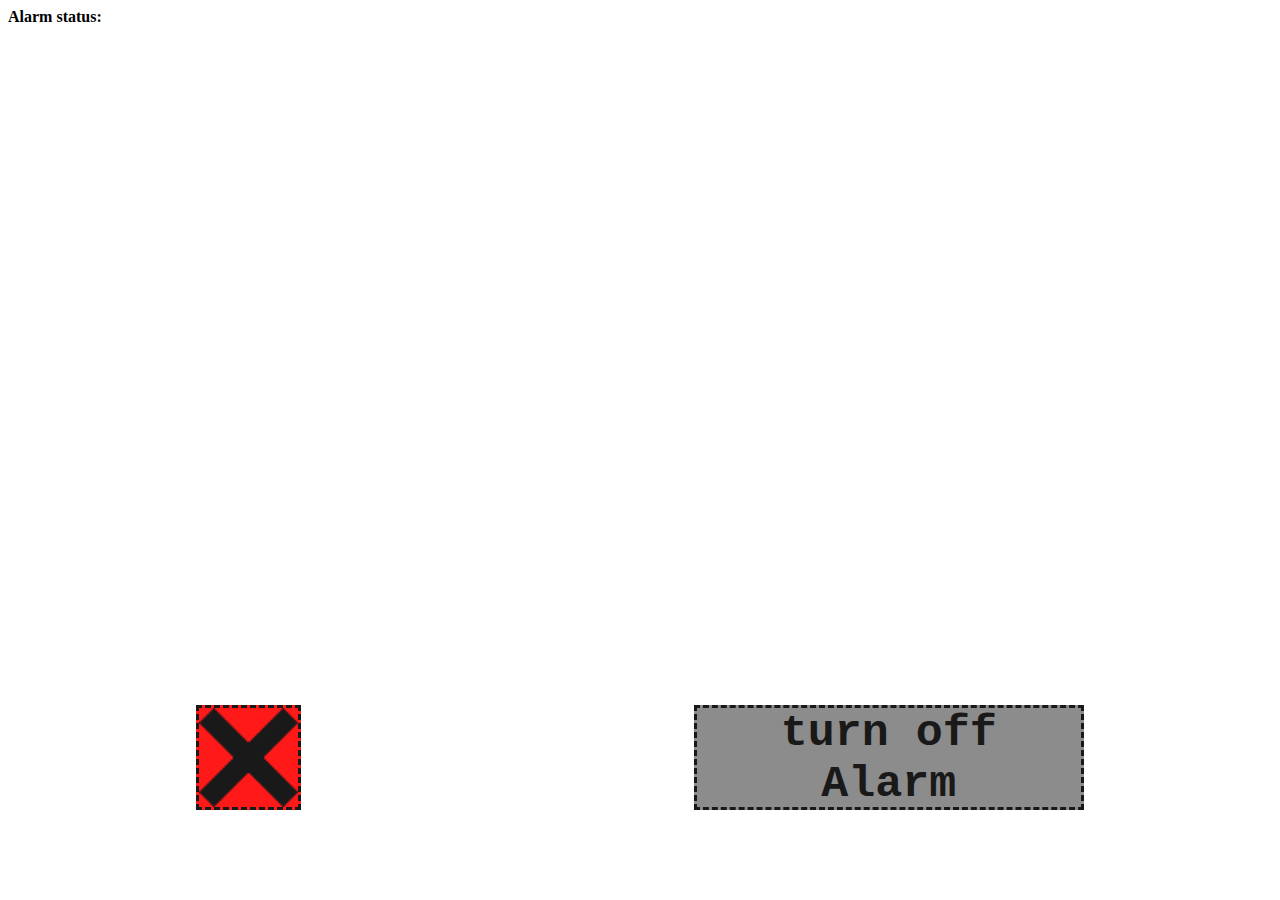
<file: Server/public/alarm/alarm.html>
<!DOCTYPE html>
<html>
<head>
  <meta name="viewport" content="width=device-width, initial-scale=1.0">
  <link rel="icon" href="data:,">
  <link rel="stylesheet" type="text/css" href="alarm.css">
</head>
<body>
  <div style="font-weight: bold">Alarm status:</div>
  <div class="panel">
    <!-- <div id="on" onclick="testAlarm()">Test on</div> -->
    <div id="cancel" onclick="unloadFrame()"><img src="../cross.png"></div>
    <div id="off" onclick="turnOffAlarm()">turn off<br>Alarm</div>
  </div>
  <script src="./alarm.js">  </script>
</body>
</html>
</file>
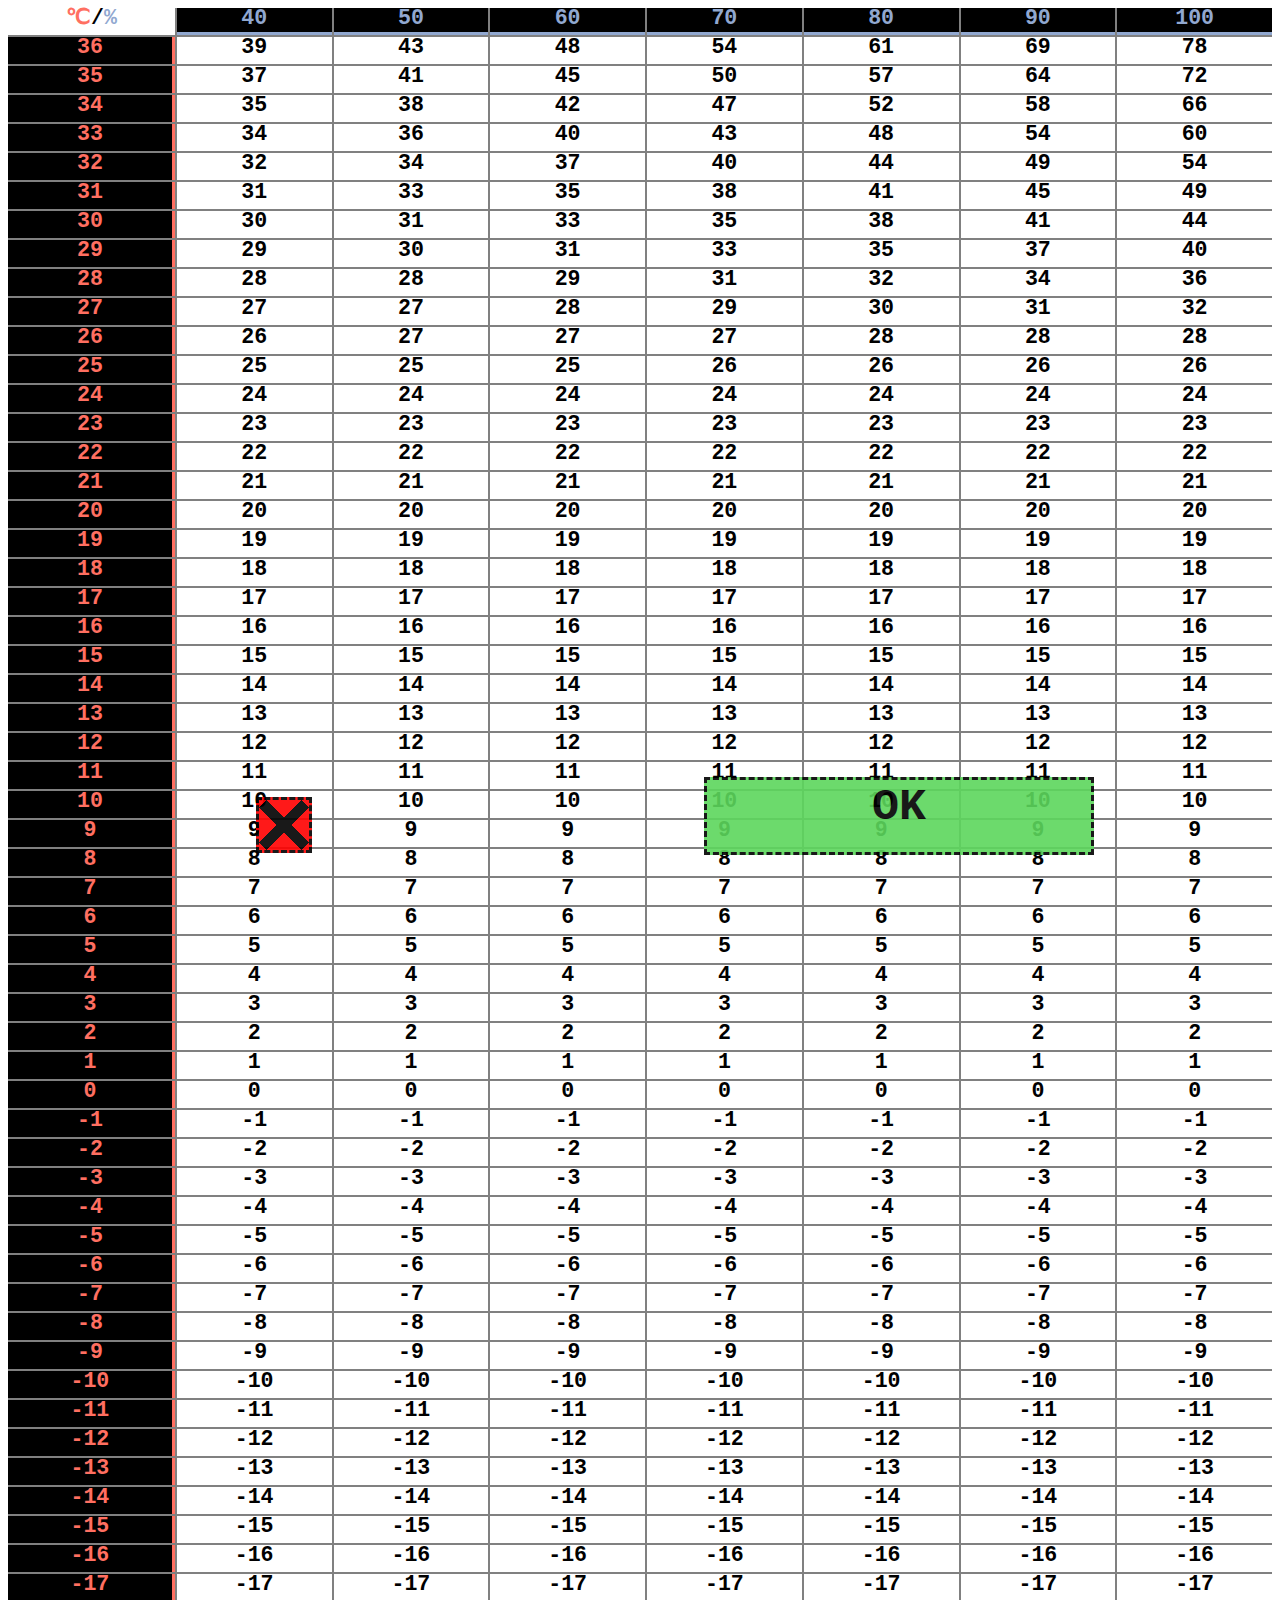
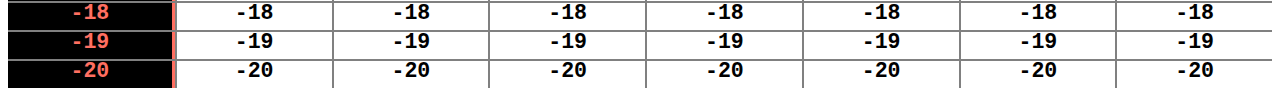
<file: Server/public/heatIndex/heatIndex.html>
<!DOCTYPE html>
<html>
<head>
  <meta name="viewport" content="width=device-width, initial-scale=1.0">
  <link rel="icon" href="data:,">
  <link rel="stylesheet" type="text/css" href="heatIndex.css">
</head>
<body>

  <div id='confirm' onclick="loadToleranceValue()">OK</div>
  <div id='cancel' onclick="unloadFrame()"><img src="../cross.png"></div>
  <!-- <div id="plusMinus">
    <div id="plus"><img src="./plus.png"></div>
    <div id="minus"><img src="./minus.png"></div>
  </div> -->

  <div id="HItable-grid">
    <div id="roh">
      <span style="color: #FF6F61">&#8451;</span>
      <span>/</span>
      <span style="color: #91A8D0;">%</span>
    </div>
    <div class="hum">40</div> <div class="hum">50</div> <div class="hum">60</div> <div class="hum">70</div> <div class="hum">80</div> <div class="hum">90</div> <div class="hum">100</div> 
    <!-- cela tabulka heat indexov -->
    <div>36</div><div>39</div><div>43</div><div>48</div><div>54</div><div>61</div><div>69</div><div>78</div>
    <div>35</div><div>37</div><div>41</div><div>45</div><div>50</div><div>57</div><div>64</div><div>72</div>
    <div>34</div><div>35</div><div>38</div><div>42</div><div>47</div><div>52</div><div>58</div><div>66</div>
    <div>33</div><div>34</div><div>36</div><div>40</div><div>43</div><div>48</div><div>54</div><div>60</div>
    <div>32</div><div>32</div><div>34</div><div>37</div><div>40</div><div>44</div><div>49</div><div>54</div>
    <div>31</div><div>31</div><div>33</div><div>35</div><div>38</div><div>41</div><div>45</div><div>49</div>
    <div>30</div><div>30</div><div>31</div><div>33</div><div>35</div><div>38</div><div>41</div><div>44</div>
    <div>29</div><div>29</div><div>30</div><div>31</div><div>33</div><div>35</div><div>37</div><div>40</div>
    <div>28</div><div>28</div><div>28</div><div>29</div><div>31</div><div>32</div><div>34</div><div>36</div>
    <div>27</div><div>27</div><div>27</div><div>28</div><div>29</div><div>30</div><div>31</div><div>32</div>
    <div>26</div><div>26</div><div>27</div><div>27</div><div>27</div><div>28</div><div>28</div><div>28</div>
    <div>25</div><div>25</div><div>25</div><div>25</div><div>26</div><div>26</div><div>26</div><div>26</div>
    <div>24</div><div>24</div><div>24</div><div>24</div><div>24</div><div>24</div><div>24</div><div>24</div>
    <div>23</div><div>23</div><div>23</div><div>23</div><div>23</div><div>23</div><div>23</div><div>23</div>
    <div>22</div><div>22</div><div>22</div><div>22</div><div>22</div><div>22</div><div>22</div><div>22</div>
    <div>21</div><div>21</div><div>21</div><div>21</div><div>21</div><div>21</div><div>21</div><div>21</div>
    <div>20</div><div>20</div><div>20</div><div>20</div><div>20</div><div>20</div><div>20</div><div>20</div>
    <div>19</div><div>19</div><div>19</div><div>19</div><div>19</div><div>19</div><div>19</div><div>19</div>
    <div>18</div><div>18</div><div>18</div><div>18</div><div>18</div><div>18</div><div>18</div><div>18</div>
    <div>17</div><div>17</div><div>17</div><div>17</div><div>17</div><div>17</div><div>17</div><div>17</div>
    <div>16</div><div>16</div><div>16</div><div>16</div><div>16</div><div>16</div><div>16</div><div>16</div>
    <div>15</div><div>15</div><div>15</div><div>15</div><div>15</div><div>15</div><div>15</div><div>15</div>
    <div>14</div><div>14</div><div>14</div><div>14</div><div>14</div><div>14</div><div>14</div><div>14</div>
    <div>13</div><div>13</div><div>13</div><div>13</div><div>13</div><div>13</div><div>13</div><div>13</div>
    <div>12</div><div>12</div><div>12</div><div>12</div><div>12</div><div>12</div><div>12</div><div>12</div>
    <div>11</div><div>11</div><div>11</div><div>11</div><div>11</div><div>11</div><div>11</div><div>11</div>
    <div>10</div><div>10</div><div>10</div><div>10</div><div>10</div><div>10</div><div>10</div><div>10</div>
    <div>9</div><div>9</div><div>9</div><div>9</div><div>9</div><div>9</div><div>9</div><div>9</div>
    <div>8</div><div>8</div><div>8</div><div>8</div><div>8</div><div>8</div><div>8</div><div>8</div>
    <div>7</div><div>7</div><div>7</div><div>7</div><div>7</div><div>7</div><div>7</div><div>7</div>
    <div>6</div><div>6</div><div>6</div><div>6</div><div>6</div><div>6</div><div>6</div><div>6</div>
    <div>5</div><div>5</div><div>5</div><div>5</div><div>5</div><div>5</div><div>5</div><div>5</div>
    <div>4</div><div>4</div><div>4</div><div>4</div><div>4</div><div>4</div><div>4</div><div>4</div>
    <div>3</div><div>3</div><div>3</div><div>3</div><div>3</div><div>3</div><div>3</div><div>3</div>
    <div>2</div><div>2</div><div>2</div><div>2</div><div>2</div><div>2</div><div>2</div><div>2</div>
    <div>1</div><div>1</div><div>1</div><div>1</div><div>1</div><div>1</div><div>1</div><div>1</div>
    <div>0</div><div>0</div><div>0</div><div>0</div><div>0</div><div>0</div><div>0</div><div>0</div>
    <div>-1</div><div>-1</div><div>-1</div><div>-1</div><div>-1</div><div>-1</div><div>-1</div><div>-1</div>
    <div>-2</div><div>-2</div><div>-2</div><div>-2</div><div>-2</div><div>-2</div><div>-2</div><div>-2</div>
    <div>-3</div><div>-3</div><div>-3</div><div>-3</div><div>-3</div><div>-3</div><div>-3</div><div>-3</div>
    <div>-4</div><div>-4</div><div>-4</div><div>-4</div><div>-4</div><div>-4</div><div>-4</div><div>-4</div>
    <div>-5</div><div>-5</div><div>-5</div><div>-5</div><div>-5</div><div>-5</div><div>-5</div><div>-5</div>
    <div>-6</div><div>-6</div><div>-6</div><div>-6</div><div>-6</div><div>-6</div><div>-6</div><div>-6</div>
    <div>-7</div><div>-7</div><div>-7</div><div>-7</div><div>-7</div><div>-7</div><div>-7</div><div>-7</div>
    <div>-8</div><div>-8</div><div>-8</div><div>-8</div><div>-8</div><div>-8</div><div>-8</div><div>-8</div>
    <div>-9</div><div>-9</div><div>-9</div><div>-9</div><div>-9</div><div>-9</div><div>-9</div><div>-9</div>
    <div>-10</div><div>-10</div><div>-10</div><div>-10</div><div>-10</div><div>-10</div><div>-10</div><div>-10</div>
    <div>-11</div><div>-11</div><div>-11</div><div>-11</div><div>-11</div><div>-11</div><div>-11</div><div>-11</div>
    <div>-12</div><div>-12</div><div>-12</div><div>-12</div><div>-12</div><div>-12</div><div>-12</div><div>-12</div>
    <div>-13</div><div>-13</div><div>-13</div><div>-13</div><div>-13</div><div>-13</div><div>-13</div><div>-13</div>
    <div>-14</div><div>-14</div><div>-14</div><div>-14</div><div>-14</div><div>-14</div><div>-14</div><div>-14</div>
    <div>-15</div><div>-15</div><div>-15</div><div>-15</div><div>-15</div><div>-15</div><div>-15</div><div>-15</div>
    <div>-16</div><div>-16</div><div>-16</div><div>-16</div><div>-16</div><div>-16</div><div>-16</div><div>-16</div>
    <div>-17</div><div>-17</div><div>-17</div><div>-17</div><div>-17</div><div>-17</div><div>-17</div><div>-17</div>
    <div>-18</div><div>-18</div><div>-18</div><div>-18</div><div>-18</div><div>-18</div><div>-18</div><div>-18</div>
    <div>-19</div><div>-19</div><div>-19</div><div>-19</div><div>-19</div><div>-19</div><div>-19</div><div>-19</div>
    <div>-20</div><div>-20</div><div>-20</div><div>-20</div><div>-20</div><div>-20</div><div>-20</div><div>-20</div>
  </div>
  <script src="./heatIndex.js"></script>

</body>
</html>
</file>
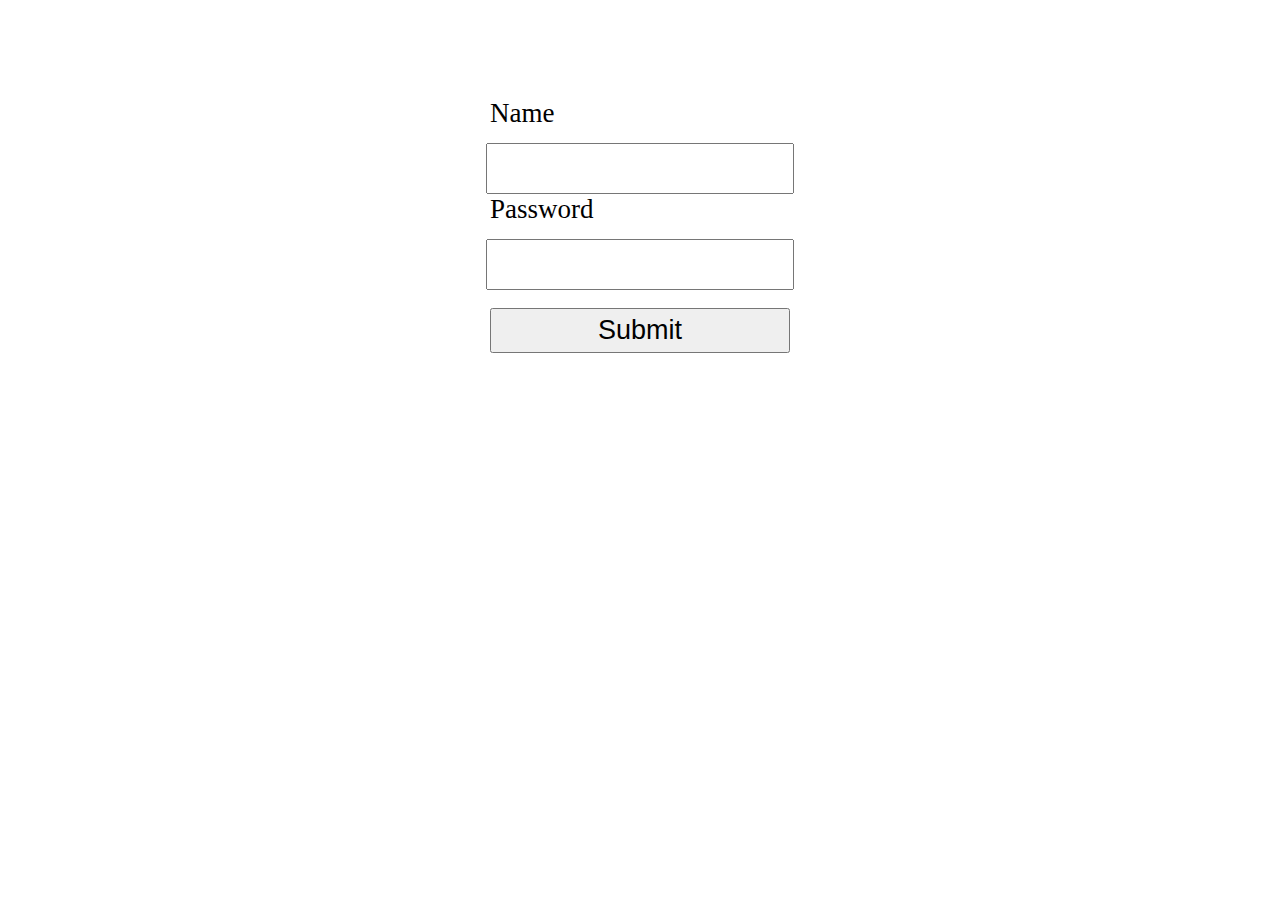
<file: Server/public/login/login.html>
<!DOCTYPE html>
<html>
<head>
  <meta content="width=device-width, initial-scale=1" name="viewport" />
  <title>login</title>
  
  <style type="text/css">
    
    /*PC*/ 
    @media only screen and (min-width: 400px) {
      form * {
        height: 5vh;
        width: 300px;
        font-size: 3vh;
      } 
    }
     /*android*/
    @media only screen and (max-width: 400px) {
      form * {
        height: 7vw;
        width: 55vw;
        /*margin-top: 1vw;*/
        font-size: 5vw;
      } 
    }
    form {
      position: relative;
      display: flex;
      top: 7vw;
      flex-direction: column;
      align-items: center;
    }
    

    
  </style>

</head>
<body>
  <form style="display: flex; flex-direction: column;" autocomplete="on">
    <label for="name" >Name</label>
    <input type="text-field" name="name" autocomplete="on">
    <label for="password">Password</label>
    <input type="password" name="password" id="pass" autocomplete="on">
    <br>
    <input type="submit" name="btn">
    <p id="status" style="color: red"></p>
  </form>
  
  <script type="text/javascript">
    const loginForm = document.querySelector('form');
    const status = document.getElementById('status');
    loginForm.addEventListener('submit', login);

    function login(e) {
      status.innerHTML = "Verifying..."
      e.preventDefault();
      const loginDetails = {
        name : e.target.name.value,
        password : e.target.password.value
      };

      const url = '/login/';
      const options = {
        method: 'POST', // *GET, POST, PUT, DELETE, etc.
        credentials: 'include', // include, *same-origin, omit
        headers: { 'Content-Type': 'application/json' },
        body: JSON.stringify(loginDetails)
      };


      fetch(url, options)
      .then(function(response) {
        if (response.ok) {
          window.location = "/home"
        } else {
          return response.text();
        } 
      }).then(function(data) {
        if (data) status.innerHTML = data;
      })
      .catch(function (err) {
        status.innerHTML = err;
        throw err;
      });
    }

  </script>
</body>
</html>
</file>
<file: Server/public/alarm/alarm.css>
body {
  background-color: white;
  height: 40vh;
}

.panel {
  display: flex;
  width: 100%;
  position: fixed;

  justify-content: space-around;
  left: 0px;
  bottom: 10vh;
}
#cancel img {
  height: 11vh;
}
#cancel {
  display: flex;
  justify-content: center;
  border-style: dashed;
  background-color: red;
  /*bottom: 2.2vh;*/
  /*left: 12vw;*/
  opacity: 0.9;
}
#off {
  font-family: Courier New;
  font-size: 5vh;
  font-weight: bold;
  text-align: center;
  /*line-height: 55px;*/
  background-color: grey;
  border-style: dashed;
  height: 11vh;
  width: 30vw;
  /*left: 36vw;*/
  /*bottom: 5vh;*/
  opacity: 0.9;
}
</file>
<file: Server/public/heatIndex/heatIndex.css>
<style>
    body {
      font-family: Courier New;
      font-weight: bold;
      background-color: gray;
    }
    #HItable-grid {
      font-family: Courier New;
      font-weight: bold;
      font-size: 2.4vh;

      display: grid;
      grid-template-columns: repeat(8, auto);
      grid-template-rows: repeat(58, 3vh);
      grid-gap: 2px;
      background-color: gray;
    }

    #HItable-grid * {
      font-family: Courier New;
      background-color: white;
      text-align: center;
      line-height: 20px;
    }
    #roh {
      display: flex;
      justify-content: center;
      background-color: white;

    }
    #HItable-grid .hum {
      font-size: 2.4vh;
      color: #91A8D0;
      background-color: black;
      /*box-shadow:3px 3px 5px pink inset;*/
      border-bottom-style: solid;

    }
    #HItable-grid div:nth-child(8n +1):not(#roh){
      font-size: 2.4vh;
      color: #FF6F61;
      background-color: black;
      border-right-style: solid;
    }
    #confirm {
      position: fixed;
      font-family: Courier New;
      font-size: 5vh;
      font-weight: bold;
      text-align: center;
      line-height: 55px;
      background-color: #5cd65c;
      border-style: dashed;
      height: 8vh;
      width: 30vw;
      left: 55vw;
      bottom: 5vh;
      opacity: 0.9;
    }
    #cancel {
      display: flex;
      position:fixed;
      justify-content: center;
      border-style: dashed;
      background-color: red;
      bottom: 5.2vh;
      left: 20vw;
      opacity: 0.9;
    }
    /*plus/minus disabled for now:*/
    #plusMinus {
      display: flex;
      position:fixed;
      background-color: transparent;
      width: 15vw;
      height: 38vw;
      align-items: center;
      flex-direction: column;
      justify-content: space-between;
      bottom: 7vh;
      right: 7vw;
      opacity: 0.9;
    }
    #plus>img, #minus>img{
      border-style: dashed;
      /*border-width: 1px;*/
      height: 15vw;
      width: 15vw;
      background-color: gray;
      box-shadow: 4px 4px 4px;
    }




  </style>
</file>
